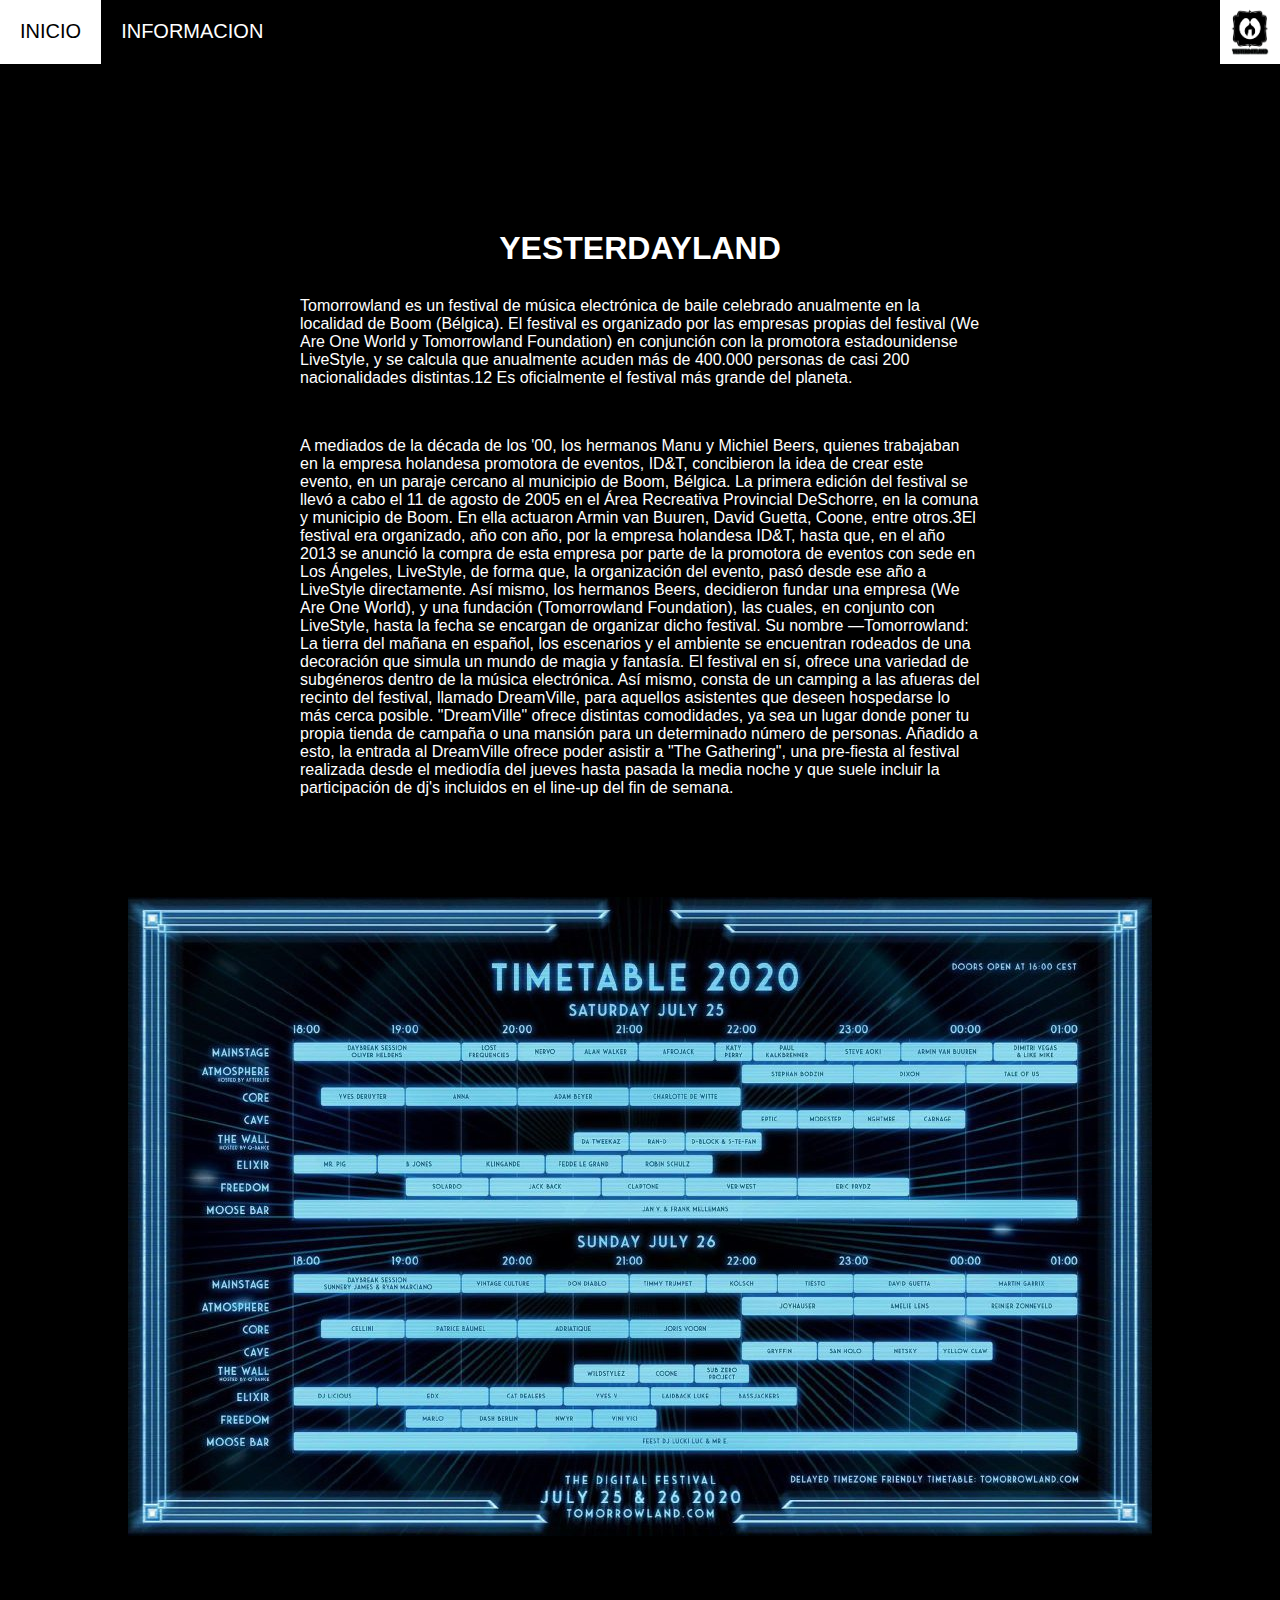
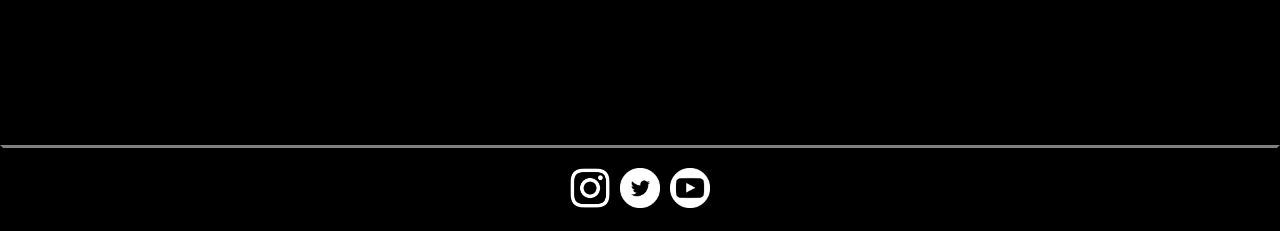
<file: html/index2.html>
<!doctype html>
<html lang="en">

<head>
  <title>Yesterdayland 1</title>
  <meta charset="utf-8">
  <link rel="stylesheet" href="/css/style2.css">
  <script src="/js/jsFunction.js"></script>


</head>

<body>
  <header>

    <nav class="navbar">
      <ul class="ul-nav">
        <li><a href="/index.html">INICIO</a></li>
        <li><a href="/html/index2.html">INFORMACION</a></li>

      </ul>
      <div class="izquierda inverted">
        <img class="logoimg" src="/img/logo.jpg" alt="" srcset="">
      </div>
    </nav>
  </header>

  <div class="" style="padding-top: 200px;padding-right: 300px;padding-left: 300px;padding-bottom: 100px;">

    <h1 style="color: white;  padding: 30px;  justify-content: center;text-align: center;">YESTERDAYLAND</h1>
    <p style="color: white;">Tomorrowland es un festival de música electrónica de baile celebrado anualmente en la
      localidad de Boom (Bélgica). El festival es organizado por las empresas propias del festival (We Are One World y
      Tomorrowland Foundation) en conjunción con la promotora estadounidense LiveStyle, y se calcula que anualmente
      acuden más de 400.000 personas de casi 200 nacionalidades distintas.1​2​ Es oficialmente el festival más grande
      del planeta. </a>
    <p style="color: white;padding-top: 50px;">A mediados de la década de los '00, los hermanos Manu y Michiel Beers,
      quienes trabajaban en la empresa holandesa promotora de eventos, ID&T, concibieron la idea de crear este evento,
      en un paraje cercano al municipio de Boom, Bélgica.

      La primera edición del festival se llevó a cabo el 11 de agosto de 2005 en el Área Recreativa Provincial
      DeSchorre, en la comuna y municipio de Boom. En ella actuaron Armin van Buuren, David Guetta, Coone, entre
      otros.3​

      El festival era organizado, año con año, por la empresa holandesa ID&T, hasta que, en el año 2013 se anunció la
      compra de esta empresa por parte de la promotora de eventos con sede en Los Ángeles, LiveStyle, de forma que, la
      organización del evento, pasó desde ese año a LiveStyle directamente. Así mismo, los hermanos Beers, decidieron
      fundar una empresa (We Are One World), y una fundación (Tomorrowland Foundation), las cuales, en conjunto con
      LiveStyle, hasta la fecha se encargan de organizar dicho festival.

      Su nombre —Tomorrowland: La tierra del mañana en español, los escenarios y el ambiente se encuentran rodeados de
      una decoración que simula un mundo de magia y fantasía. El festival en sí, ofrece una variedad de subgéneros
      dentro de la música electrónica. Así mismo, consta de un camping a las afueras del recinto del festival, llamado
      DreamVille, para aquellos asistentes que deseen hospedarse lo más cerca posible. "DreamVille" ofrece distintas
      comodidades, ya sea un lugar donde poner tu propia tienda de campaña o una mansión para un determinado número de
      personas. Añadido a esto, la entrada al DreamVille ofrece poder asistir a "The Gathering", una pre-fiesta al
      festival realizada desde el mediodía del jueves hasta pasada la media noche y que suele incluir la participación
      de dj's incluidos en el line-up del fin de semana. </a>
  </div>
  <div style="justify-content: center;text-align: center;padding-bottom: 200px;">
    <img style=" " src="/img/horario.jpeg">
  </div>

  </div>


  <footer class="">
    <img src="/img/redessociales/instagram_blanco.png">
    <img src="/img/redessociales/twitter_blanco.png">
    <img src="/img/redessociales/yt_blanco.png">


  </footer>


  <script>
    document.onkeypress = function (e) {
      e = e || window.event;
      if (e.keyCode === 13) {
        document.documentElement.classList.toggle('dark-mode');

        document.querySelectorAll('.inverted').forEach((result) => {
          result.classList.toggle('invert');
        })
      }
    }
  </script>
</body>


</html>
</file>
<file: css/style2.css>
*{
    margin: 0%;
    padding: 0%;
    font-family: Europa,sans-serif;
    transition: all 0.5s;   
}

body{
    background-color: black;
    
}

/*dark mode*/
.dark-mode{
    filter: invert(1) hue-rotate(180deg)
}
.invert{
    filter: invert(1) hue-rotate(180deg)
}

/*nav*/
nav{
    background-color: black; 
    width: 100%; 
    display: flex;
    z-index: 1000;   
}
nav a{
    display: flex;
    font-size:20px;
    color:rgb(255, 255, 255);
    padding:20px;
    text-decoration: none;   
}
li a:visited{
    color: rgba(255, 255, 255, 0.87);
}
li a:hover {
    transition: 0s;  
    color: rgb(0, 0, 0);
    background-color:white;   
}
nav li{
    display: flex; 
}
.ul-nav{  
    display: flex;  
}

.izquierda {
    margin-left: auto;  
    padding: 0%; 
}
.logoimg {
    height: 100%;
    width: 60px;
    margin: 0px;
    padding: 0px;
}
   


/*nav fin*/



@media all and (min-width: 600px) {  
   
    nav{
        position: fixed;

    } 
}
@media all and (max-width: 600px) { 
    .logoimg{
        display: none;
    }
    .titulo{
       font-size: 30px;
       margin-top: 20px;
    } 
}
@media all and (min-width: 600px) {  
   
    .titulo{
       font-size: 50px;
       margin-top: 300px;
    } 
}
@media all and (max-width: 600px) {  
    
    .ul-container {  
      flex-wrap: wrap;  
      display: block;
      
    }  
    
    .ul-nav > li {  
      flex-basis: 50%;  
    }
    .ul-nav > li {  
        flex-basis: 100%;  
    }
    .ul-nav{
        flex-wrap: wrap;  
        display: block;
    } 
   
     
}


@media all and (max-width:2000px) {
    /*NAV */
    .card{
        
        margin: 90px;
    } 
}
@media all and (min-width:1600px) {  
    /*NAV */
    .card{
       margin: 80px;
       margin-top:0px;
    } 
}
@media all and (max-width: 1400x) { 
    /*NAV */
    .card{
       margin: 50px;
       margin-top:300px;

    } 
}
@media all and (min-width: 2400x) { 
    /*NAV */
    .cards{
       flex-wrap: nowrap;

    } 
}
@media all and (max-width: 900px) { 
    
    .video{
        padding-top: 0px;
    } 
}
@media all and (min-width:900px) { 
    
    .video{
       padding-top: 40px;
  
    }
}


.video{
  
  display: flex;
  /*padding-top: 40px;*/
  height: 300px;
  width: 100%;
  background-attachment: initial;
  /*background-color: seagreen;*/
  align-items: center;
  justify-content: center;

  
  
  
}
#video_background {
    display: flex;
    position: absolute;
    bottom: 0px;
    right: 0px;
    min-width: 100%;
    min-height: 100%;
    width: auto;
    height: auto;
    z-index: -1000;
    overflow: hidden;
}
#video_pattern {
    display: flex;
    background:#fff;
    position: fixed;
    opacity: 0.8;
    left: 0px;
    top: 0px;
    width: 100%;
    height: 100%;
    z-index: 0;
}



.titulo{
   /** display: flex;*/
    color: white;
    background-color: black;
    width: 100%;
    
    justify-content: center;
    text-align: center;
}
.titulo h3 {
    width: 100%;
    padding-top: 45px;
}
.tituo p{
    width: 100%;
}
.cards{
    display: flex;
    flex-direction: row;
    justify-content: space-evenly;
   /* margin-top:300px;*/
    background-color: black;
    flex-wrap: wrap;
    margin-top: 0%;

    z-index: 200;
}
.card{
    background-color:rgba(128, 128, 128, 0);
    font-size: 20px;
    height: 550px;
    width: 400px;
    margin: 40px;
    padding: 5px;
    border: white;
    border-radius: 7px;

    box-shadow: 0 4px 8px 0 rgba(255, 255, 255, 0.527);
    transition: 0.3s;

    
    
}
.card b{
    padding: 7px;
    color: rgba(255, 255, 255, 0.918);
}
.card p{
    color: rgba(255, 255, 255, 0.918);
    padding-left:7px ;
    font-style: italic;
    font-size: 17px;

}
.card:hover {
    box-shadow: 0 8px 16px 0 rgba(255, 255, 255, 0.527);
    
   /* transform: scale(1.03);*/
    
    
}
.imagen{
    position: relative;
	/*border: 1px solid #333;*/
	overflow: hidden;
	width: 400px;
	-moz-box-sizing: border-box;
	-webkit-box-sizing: border-box;
	box-sizing: border-box;
}
.imagen img {
	vertical-align: top;
	max-width: 100%;
	-moz-transition: all 0.3s;
	-webkit-transition: all 0.3s;
    transition: all 0.3s;
    max-height: 400px;
}
.imagen:hover img {
	-moz-transform: scale(1.1);
	-webkit-transform: scale(1.1);
	transform: scale(1.1);
}
.spotify{
    padding-top:10px ;
}

/*informacion al clickar*/

.imagen {
    position: relative;
    text-align: center;
    color: white;
}

.centered {
    position: absolute;
    top: 50%;
    left: 50%;
    transform: translate(-50%, -50%);
    visibility:hidden;
    margin-top: 15px;
    

}


footer{
    display: flex;
    width: fill;
    height: 80px;
    background-color: black;
    justify-content: center;
    align-items: center;
    margin-top: 5px;
 
    border-top: grey;
    border-style: solid;
    box-sizing: 1px;
}
footer img{
    padding: 5px;
    width: 40px;
    height: 40px;
}
</file>
